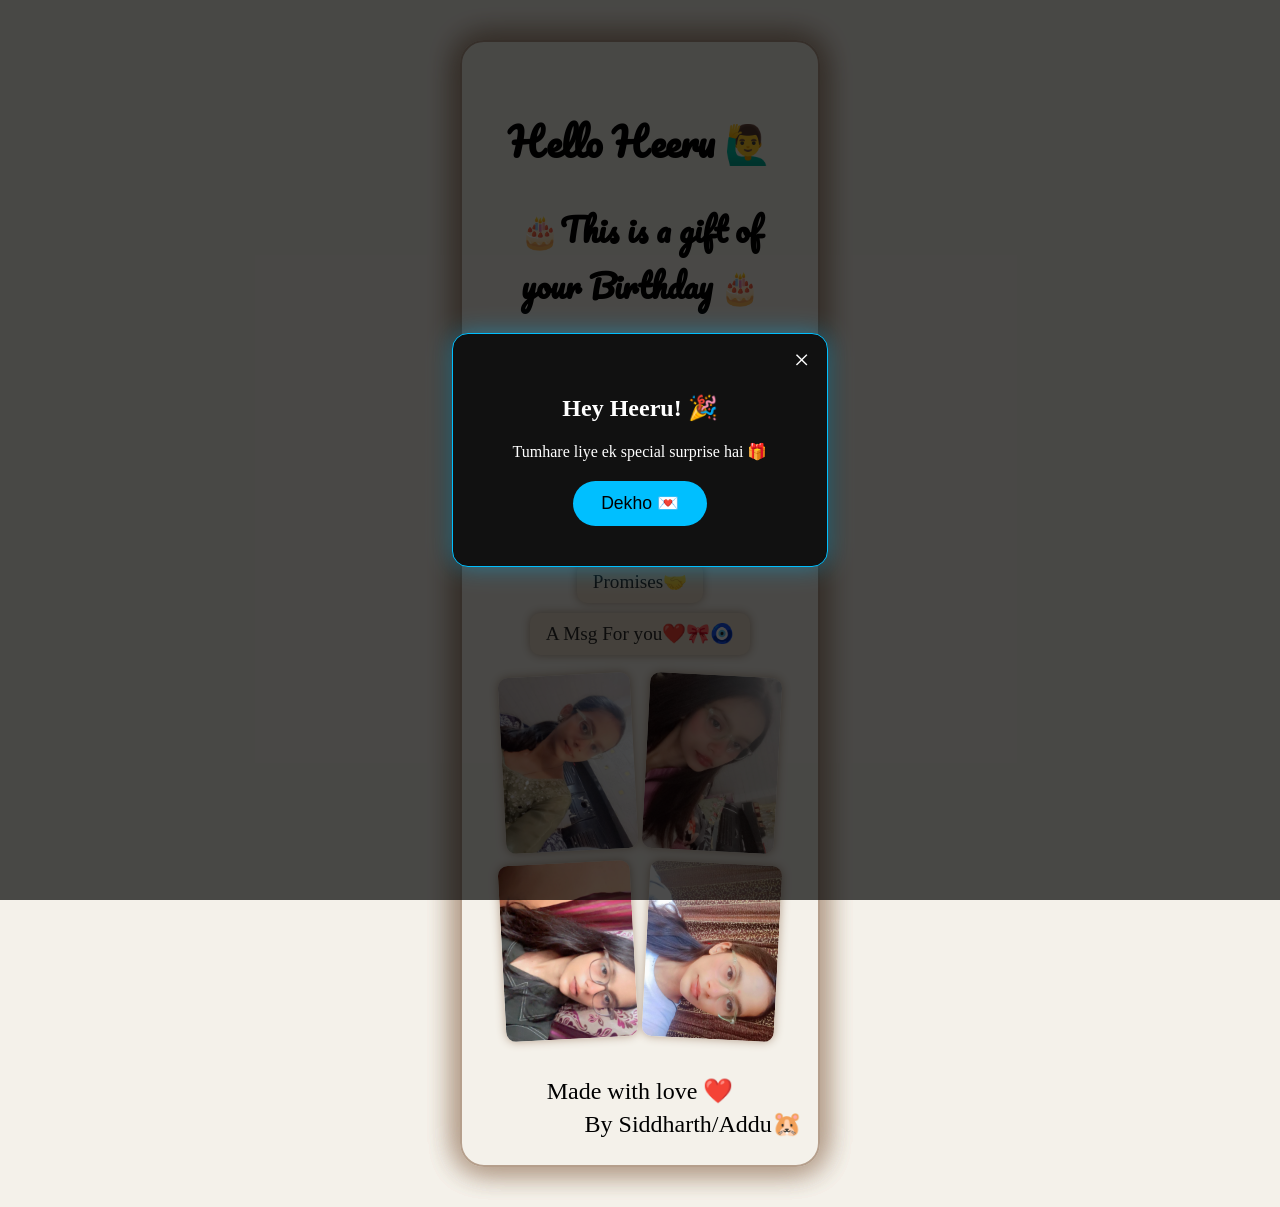
<file: index.html>
<!DOCTYPE html>
<html lang="en">
<head>
    <meta charset="UTF-8">
    <meta name="viewport" content="width=device-width, initial-scale=1.0">
    <title>Happy birthday Heeru🤟</title>
    <link rel="stylesheet" href="style.css">
</head>
<body>
<div class="main-page">
<header>
    <h1 class="heeru-heading">Hello Heeru 🙋‍♂️ </h1>
</header>
<h2 class="line-heading"> 🎂This is a gift of your Birthday 🎂 </h2>
<p class="wish-heading">Happyest Birthday to you Barbie🥳 </p>
<h3 class="gift-heading">🎁Click on the below buttons to see your gift🎁</h3>
<section class="gift-buttons">
<nav>
    <a class="gift-gift" href="./gift.html">Gift 🎁</a>
    <a class="gift-memories" href="./memories.html">Memories📸</a>
</nav>
<nav>
    <a class="gift-promises" href="./promises.html">Promises🤝</a>
    <a class="gift-msg" href="./special-Msg.html">A Msg For you❤️🎀🧿</a>
</nav>
</section>
<section class="img">
    <img class="gift-img1" src="photos/IMG_20260210_185907_317.jpg">
    <img class="gift-img2" src="photos/Copy of IMG_20260122_201703_857.jpg">
    <img class="gift-img3" src="photos/Copy of IMG_20260721_204016_477.jpg">
    <img class="gift-img4" src="photos/Copy of IMG_20260420_181459_060.jpg">
</section>
<footer>
    <div class="credit-content">
        <p>Made with love ❤️</p>
        <p class="credit-text">By Siddharth/Addu🐹</p>
    </div>
</footer>
</div>
    <div class="welcome-overlay" id="welcomeOverlay">
  <div class="welcome-popup">
    <span class="welcome-close" id="welcomeClose">&times;</span>
    <h2>Hey Heeru! 🎉</h2>
    <p>Tumhare liye ek special surprise hai 🎁</p>
    <button id="welcomeBtn" class="welcome-btn">Dekho 💌</button>
  </div>
</div>
  </div>
</div>

<script>
  const welcomeOverlay = document.getElementById("welcomeOverlay");
  const welcomeClose = document.getElementById("welcomeClose");
  const welcomeBtn = document.getElementById("welcomeBtn");

  window.addEventListener("load", () => {
    welcomeOverlay.classList.add("show");
  });

  function closeWelcome() {
    welcomeOverlay.classList.remove("show");
  }

  welcomeClose.addEventListener("click", closeWelcome);
  welcomeBtn.addEventListener("click", closeWelcome);
  welcomeOverlay.addEventListener("click", (e) => {
    if (e.target === welcomeOverlay) closeWelcome();
  });
</script>
</body>
</html>
</file>
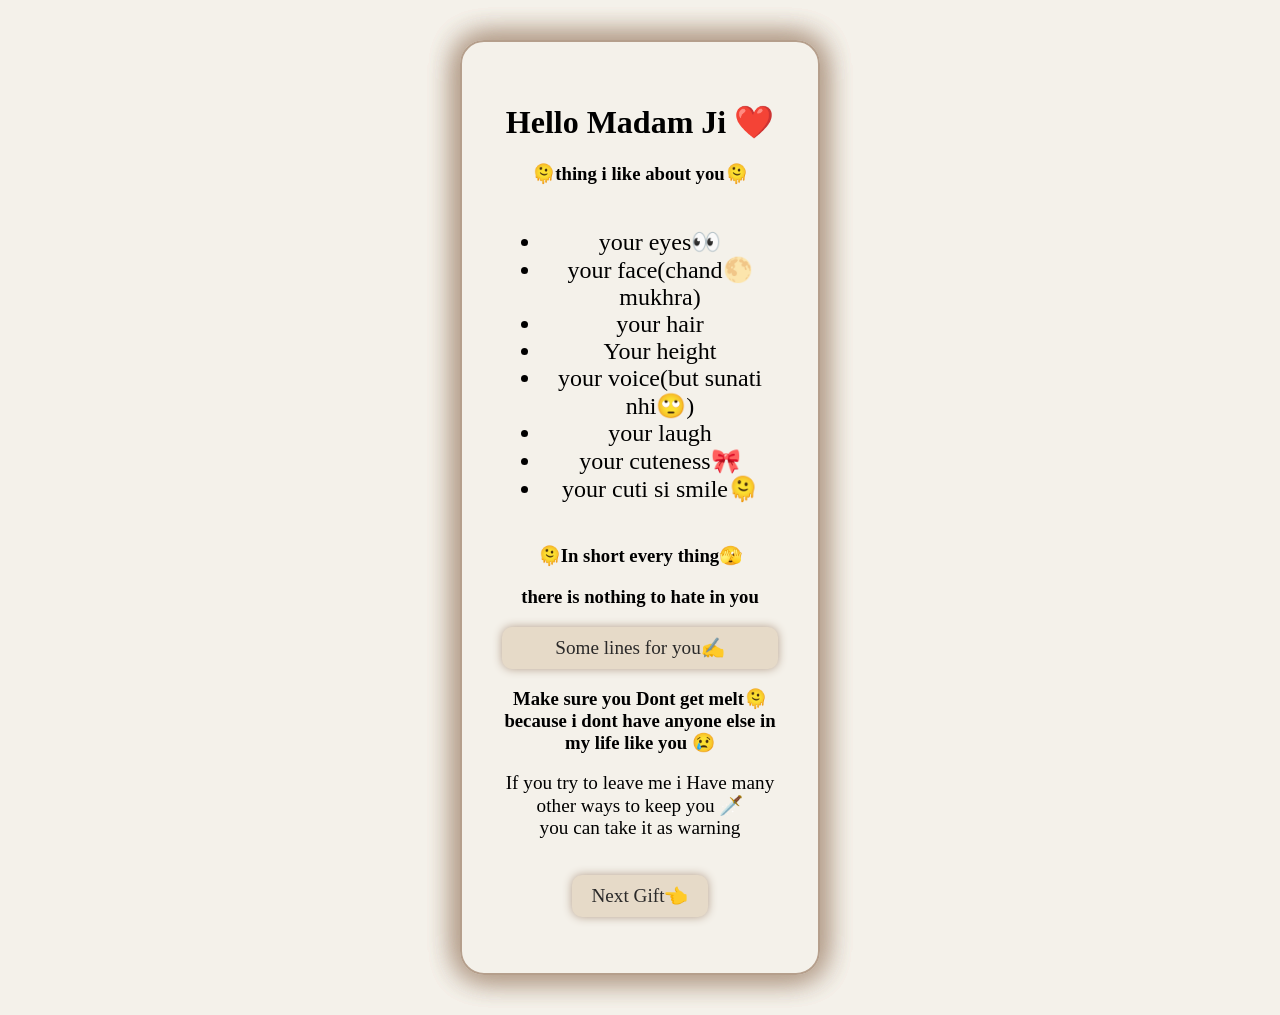
<file: gift.html>
<!DOCTYPE html>
<html lang="en">
<head>
    <meta charset="UTF-8">
    <meta name="viewport" content="width=device-width, initial-scale=1.0">
    <title>Happy Birthday Heeru🤟</title>
    <link rel="stylesheet" href="style.css">
</head>
<body class="gift-page">
    <h1>Hello Madam Ji ❤️</h1>
<section>
    <h3>🫠thing i like about you🫠</h3>
<div class="like">
    <ul>
    <li>your eyes👀</li>
    <li>your face(chand🌕 mukhra)</li>
    <li>your hair</li>
    <li>Your height</li>
    <li>your voice(but sunati nhi🙄)</li>
    <li>your laugh</li>
    <li>your cuteness🎀</li>
    <li>your cuti si smile🫠</li>
</ul>
</div>
<h3>🫠In short every thing🫣</h3>
<h3>there is nothing to hate in you</h3>
</section>
<nav>
    <a class="some-line" href="some line.html">Some lines for you✍️</a>
</nav>
<h3> Make sure you Dont get melt🫠<br>because i dont have anyone else in my life like you 😢</h4>
<p class="warning">If you try to leave me i Have many other ways to keep you 🗡️<br>you can take it as warning</p>
<a class="back-to-main" href="memories.html">Next Gift👈</a>
</body> 
</html>
</file>
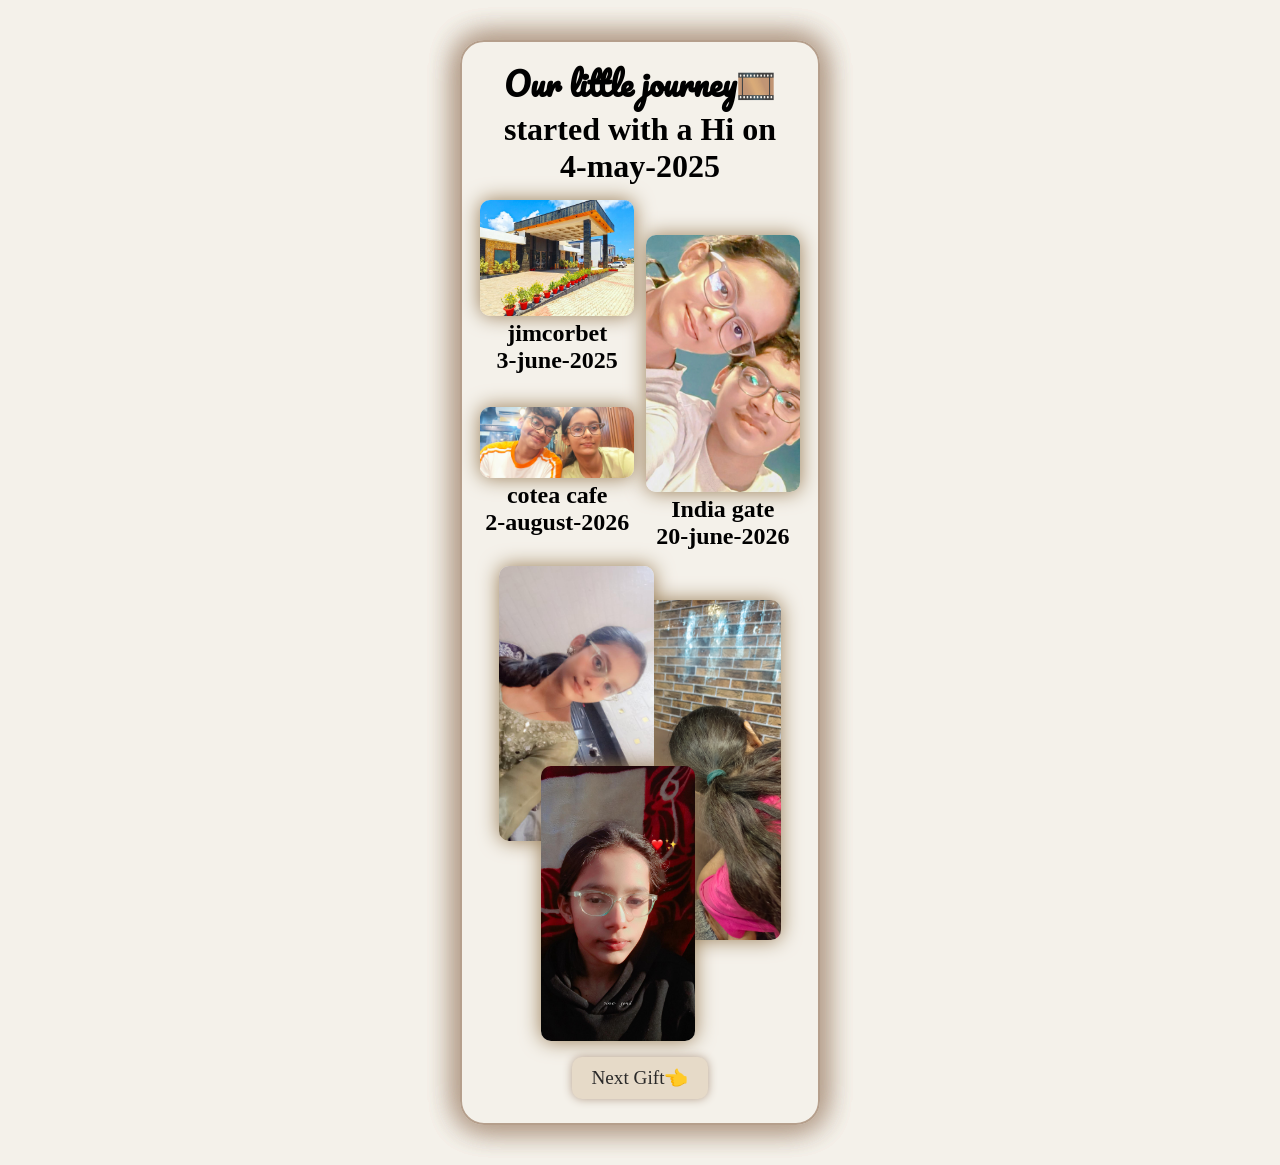
<file: memories.html>
<!DOCTYPE html>
<html lang="en">
<head>
    <meta charset="UTF-8">
    <meta name="viewport" content="width=device-width, initial-scale=1.0">
    <title>Happy Birthday Heeru🤟</title>
    <link rel="stylesheet" href="style.css">
</head>
<body class="memories-page">
  <header>
    <h1 class="telling-memo1">Our little journey🎞️</h1>
    <h2 class="telling-memo2">started with a Hi on <br> 4-may-2025</h2>
  </header>
    <section class="collage">
  <figure class="c1"><img src="photos/image1715.jpg" alt="" width="150"><figcaption>jimcorbet<br>3-june-2025</figcaption></figure>
  <figure class="c2"><img src="photos/IMG_20260911_113327.jpg" alt=""><figcaption>India gate<br>20-june-2026</figcaption></figure>
  <figure class="c3"><img src="photos/IMG_20260802_204621.jpg" alt=""><figcaption>cotea cafe<br>2-august-2026</figcaption></figure>
  <figure class="c5"><img src="photos/IMG_20260705_183541 copy 2.jpg" alt=""></figure>
  <figure class="c4"><img src="photos/IMG_20260210_185907_317.jpg" alt=""></figure>
  <figure class="c6"><img src="photos/IMG_20260808_193720_059.jpg" alt=""></figure>
</section>
<a class="back-to-main" href="promises.html">Next Gift👈</a>
</body>
</file>
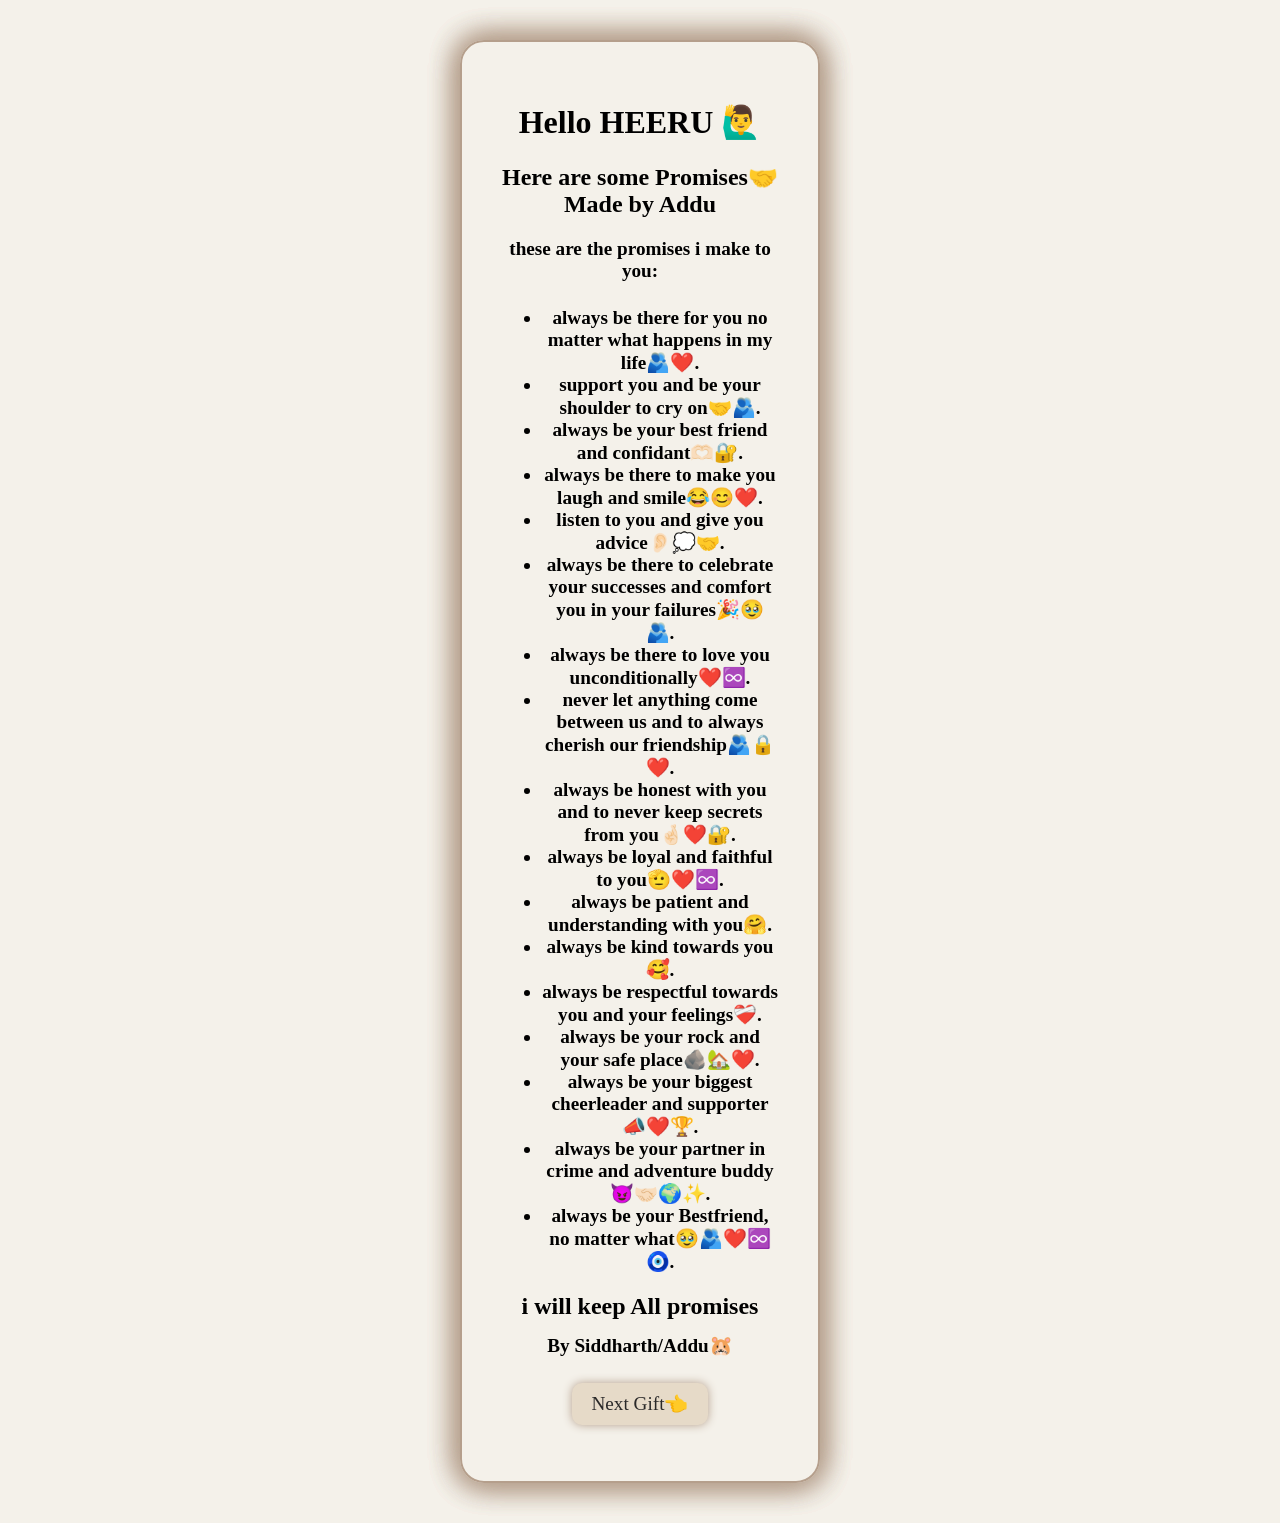
<file: promises.html>
<!DOCTYPE html>
<html lang="en">
<head>
    <meta charset="UTF-8">
    <meta name="viewport" content="width=device-width, initial-scale=1.0">
    <title>Happy birthday Heeru🤟</title>
    <link rel="stylesheet" href="style.css">
</head>
<body class="promises-page">
    <h1>Hello HEERU 🙋‍♂️</h1>
    <h2>Here are some Promises🤝<br>Made by Addu</h2>
    <h4 class="telling">these are the promises i make to you:</h4>
<section">
    <ul class="promises">
        <li><b>always be there for you no matter what happens in my life🫂❤️.<b></b></li>
        <li><b>support you and be your shoulder to cry on🤝🫂.</b></li>
        <li><b>always be your best friend and confidant🫶🏻🔐.</b></li>
        <li><b>always be there to make you laugh and smile😂😊❤️.</b></li>
        <li><b>listen to you and give you advice👂🏻💭🤝.</b></li>
        <li><b>always be there to celebrate your successes and comfort you in your failures🎉🥹🫂.</b></li>
        <li><b>always be there to love you unconditionally❤️♾️.</b></li>
        <li><b></b>never let anything come between us and to always cherish our friendship🫂🔒❤️.</b></li>
        <li><b>always be honest with you and to never keep secrets from you🤞🏻❤️🔐.</b></li>
        <li><b>always be loyal and faithful to you🫡❤️♾️.</b></li>
        <li><b>always be patient and understanding with you🤗.</b></li>
        <li><b>always be kind towards you🥰.</b></li>
        <li><b>always be respectful towards you and your feelings❤️‍🩹.</b></li>
        <li><b>always be your rock and your safe place🪨🏡❤️.</b></li>
        <li><b>always be your biggest cheerleader and supporter📣❤️🏆.</b></li>
        <li><b>always be your partner in crime and adventure buddy😈🤝🏻🌍✨.</b></li>
        <li><b>always be your Bestfriend, no matter what🥹🫂❤️♾️🧿.</b></li> 
    </ul>
</section>  
<footer>
    <h3 class="g">i will keep All promises</h3>
    <h4 class="credit-text-p">By Siddharth/Addu🐹</h4>
<a class="back-to-main" href="special-Msg.html">Next Gift👈</a>
</body>
</html>
</file>
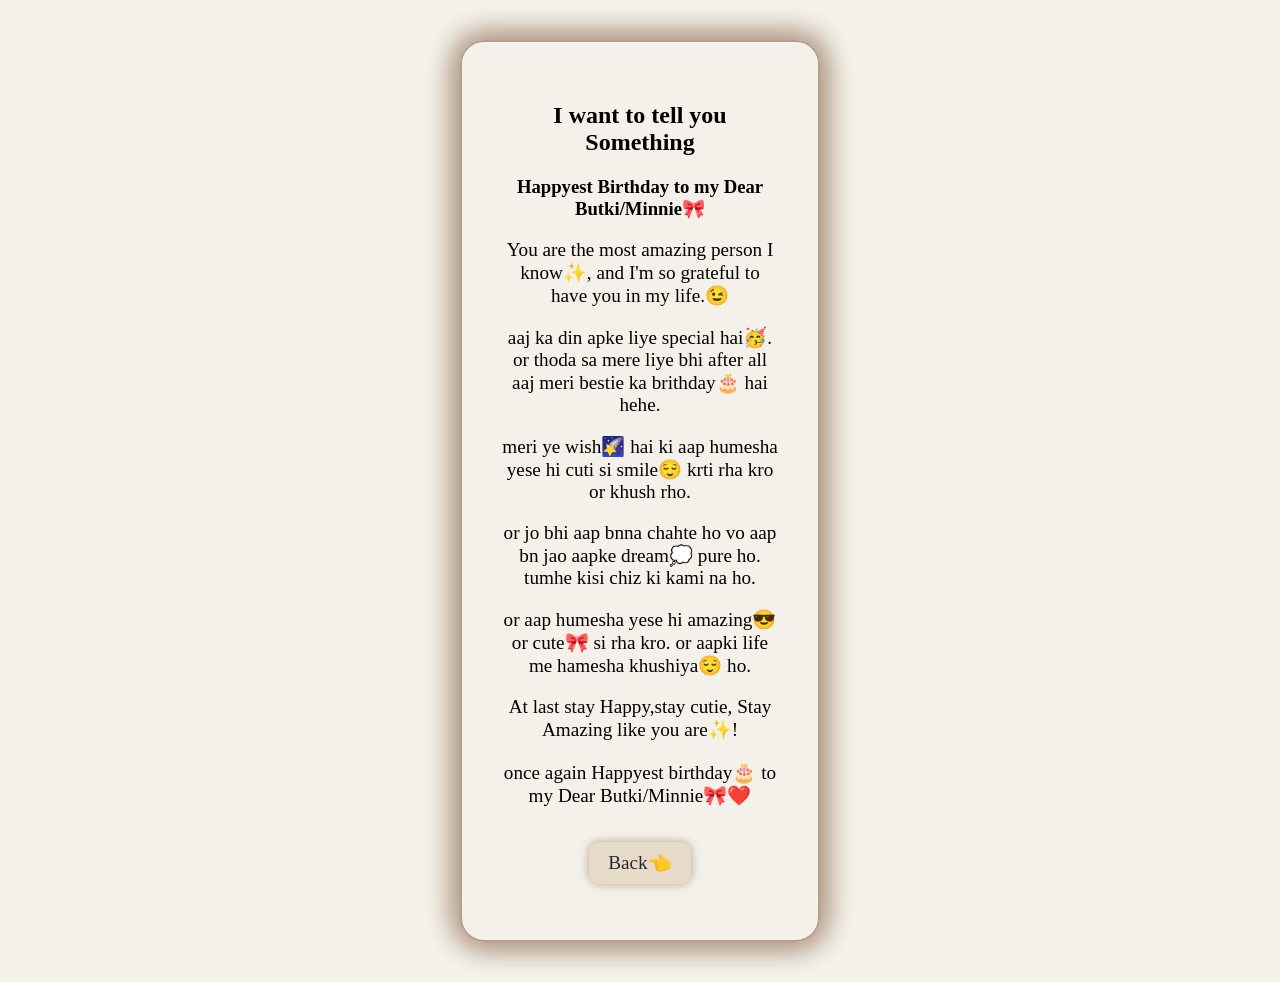
<file: some line.html>
<!DOCTYPE html>
<html lang="en">
<head>
    <meta charset="UTF-8">
    <meta name="viewport" content="width=device-width, initial-scale=1.0">
    <title>Happy birthday Heeru🤟</title>
    <link rel="stylesheet" href="style.css">
</head>
<body class="page-some-lines">
    <header>
        <h2>I want to tell you Something</h2>
        <h3>Happyest Birthday to my Dear Butki/Minnie🎀</h3>
    </header>
    <section>
        <p class="some-lines">You are the most amazing person I know✨, and I'm so grateful to have you in my life.😉</p>
        <p class="some-lines">aaj ka din apke liye special hai🥳. or thoda sa mere liye bhi after all aaj meri bestie ka brithday🎂 hai hehe.</p>
        <p class="some-lines">meri ye wish🌠 hai ki aap humesha yese hi cuti si smile😌 krti rha kro or khush rho. </p>
        <p class="some-lines">or jo bhi aap bnna chahte ho vo aap bn jao aapke dream💭 pure ho. tumhe kisi chiz ki kami na ho.</p>
        <p class="some-lines">or aap humesha yese hi amazing😎 or cute🎀 si rha kro. or aapki life me hamesha khushiya😌 ho.</p>
        <p class="some-lines"> At last stay Happy,stay cutie, Stay Amazing like you are✨!</p>
        <p class="some-lines">once again Happyest birthday🎂 to my Dear Butki/Minnie🎀❤️</p>
    </section>
    <a class="back-to-main" href="gift.html">Back👈</a>
</body>
</html>
</file>
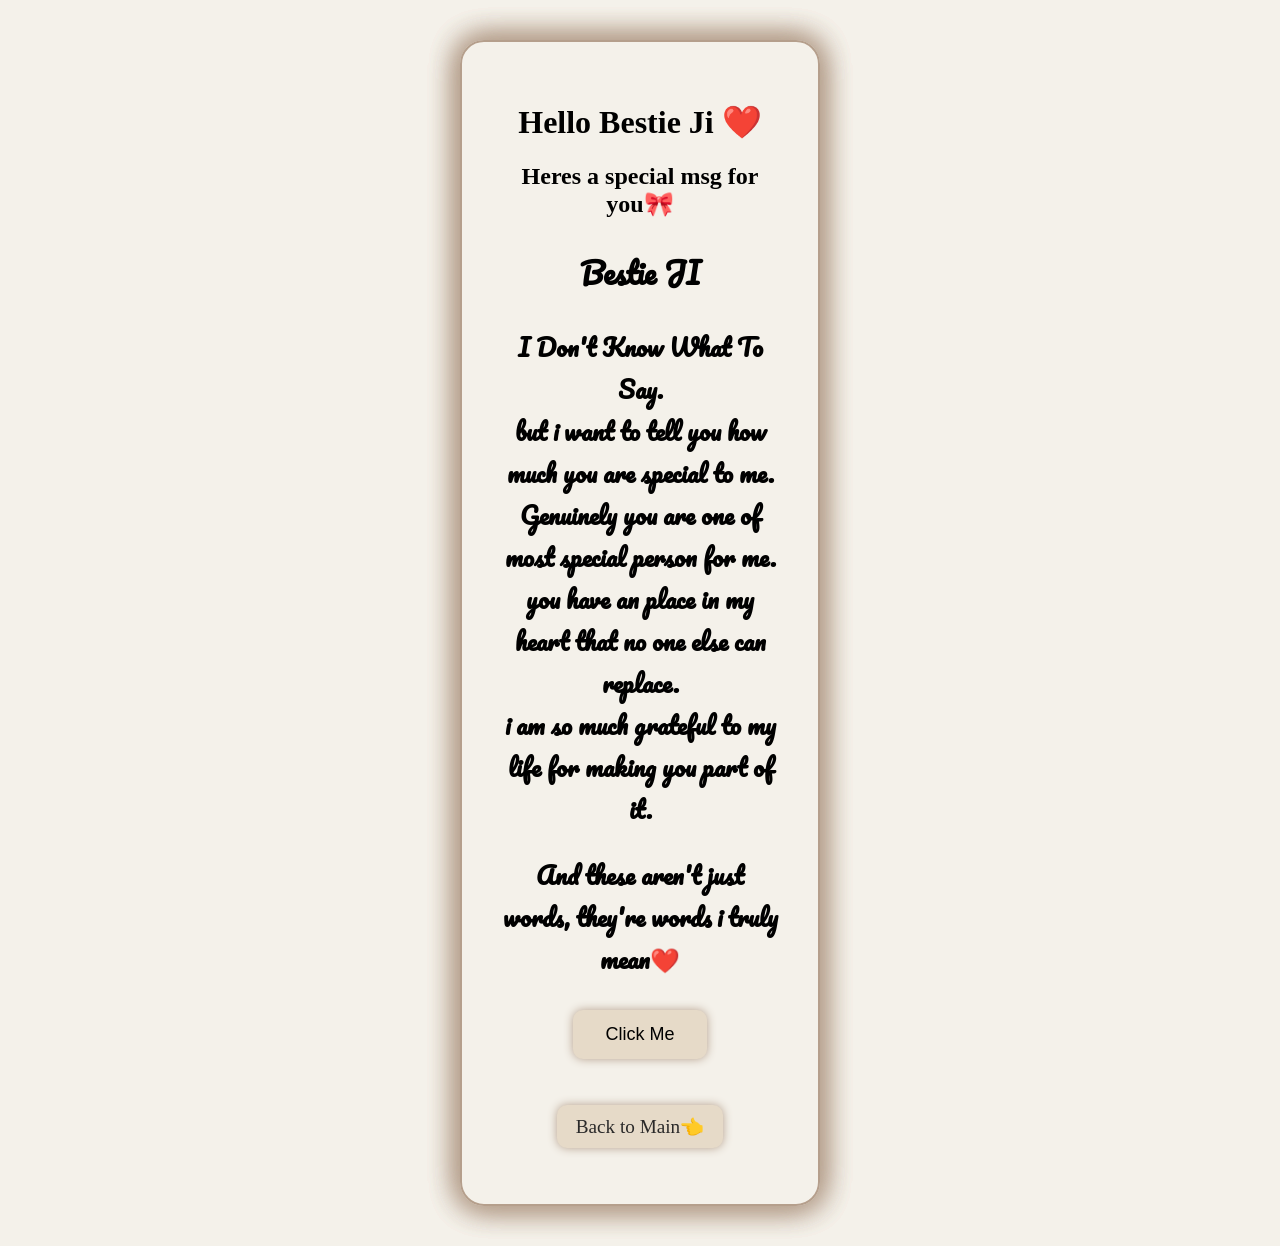
<file: special-Msg.html>
<!DOCTYPE html>
<html lang="en">
<head>
    <meta charset="UTF-8">
    <meta name="viewport" content="width=device-width, initial-scale=1.0">
    <title>Happy Birthday Heeru🤟</title>
    <link rel="stylesheet" href="style.css">

    <style>
      #loveBtn {
        display: block;
        margin: 30px auto;
        padding: 14px 32px;
        font-size: 18px;
        background: #e6dac8;
        box-shadow: 0 0 10px #b59f8c;
        color: #000;
        border: none;
        border-radius: 10px;
        cursor: pointer;
      }
      .overlay {
        position: fixed;
        inset: 0;
        background: rgba(0, 0, 0, 0.7);
        display: none;
        justify-content: center;
        align-items: center;
        z-index: 1000;
      }
      .overlay.show { display: flex; }
      .popup {
        position: relative;
        background: #111;
        color: #fff;
        padding: 40px 60px;
        border-radius: 16px;
        border: 1px solid #b59f8c;
        box-shadow: 0 0 25px #b59f8c(0, 191, 255, 0.4);
        text-align: center;
        min-width: 300px;
        max-height: 90vh;
        overflow-y: auto;
      }
      .lines {
        min-height: 17rem;
        text-align: center;
      }
      .lines p {
        display: block;
        margin: 0;
        font-size: 1.6rem;
        line-height: 2.1rem;
        letter-spacing: 3px;
        animation: fadeIn 0.3s ease;
      }
      @keyframes fadeIn {
        from { opacity: 0; transform: translateY(6px); }
        to   { opacity: 1; transform: translateY(0); }
      }
      .close {
        position: absolute;
        top: 10px;
        right: 18px;
        font-size: 28px;
        cursor: pointer;
      }
      #replyBtn {
        display: none;
        margin: 20px auto 0;
        padding: 12px 28px;
        font-size: 1.1rem;
        background: #ff4d6d;
        color: #fff;
        border: none;
        border-radius: 30px;
        cursor: pointer;
        animation: fadeIn 0.4s ease;
      }
      #replyBtn:hover { background: #ff2e57; }
      #replyMsg {
        margin-top: 16px;
        font-size: 1.3rem;
        color: #ff4d6d;
        animation: fadeIn 0.4s ease;
      }
    </style>
</head>
<body class="special-page">
    <Header>
        <h1>Hello Bestie Ji ❤️</h1>
        <h2>Heres a special msg for you🎀</h2>
    </Header>
    <section>
        <div class="msg">
            <p class="pointing"><b>Bestie JI</b></p>
            <p>I Don't Know What To Say.<br> but i want to tell you how much you are special to me.<br>Genuinely you are one of most special person for me.<br> you have an place in my heart that no one else can replace. <br> i am so much grateful to my life for making you part of it.</p>
            <p><b>And these aren't just words, they're words i truly mean❤️</b></p>
        </div>
    </section>

    <button id="loveBtn">Click Me</button>

    <div class="overlay" id="overlay">
      <div class="popup">
        <span class="close" id="closeBtn">&times;</span>
        <div id="typedText" class="lines"></div>
        <button id="replyBtn">I Love You Too Addu ❤️</button>
        <div id="replyMsg"></div>
      </div>
    </div>

    <script>
      const btn = document.getElementById("loveBtn");
      const overlay = document.getElementById("overlay");
      const typedText = document.getElementById("typedText");
      const closeBtn = document.getElementById("closeBtn");
      const replyBtn = document.getElementById("replyBtn");
      const replyMsg = document.getElementById("replyMsg");

      const steps = [
        "I",
        "I L",
        "I LO",
        "I LOV",
        "I LOVE",
        "I LOVE Y",
        "I LOVE YO",
        "I LOVE YOU",
        "I LOVE YOU H",
        "I LOVE YOU He",
        "I LOVE YOU Hee",
        "I LOVE YOU Heer",
        "I LOVE YOU Heeru",
        "I LOVE YOU Heeru❤️"
      ];

      let timer;

      function addLine(text) {
        const p = document.createElement("p");
        p.textContent = text;
        typedText.appendChild(p);
      }

      function typeMessage() {
        let i = 0;
        typedText.innerHTML = "";
        replyMsg.textContent = "";
        replyBtn.style.display = "none";
        clearInterval(timer);

        addLine(steps[0]);

        timer = setInterval(() => {
          i++;
          if (i >= steps.length) {
            clearInterval(timer);
            replyBtn.style.display = "block";   // last line ke baad button dikhao
            return;
          }
          addLine(steps[i]);
        }, 500);
      }

      btn.addEventListener("click", () => {
        overlay.classList.add("show");
        typeMessage();
      });

      replyBtn.addEventListener("click", () => {
        replyMsg.textContent = "Love you too! 🥰";
        replyBtn.style.display = "none";
      });

      function closePopup() {
        overlay.classList.remove("show");
        clearInterval(timer);
      }

      closeBtn.addEventListener("click", closePopup);
      overlay.addEventListener("click", (e) => {
        if (e.target === overlay) closePopup();
      });
    </script>
    <a CLass="back-to-main" href="index.html">Back to Main👈</a>
</body>
</html>
</file>
<file: style.css>
@import url('https://fonts.googleapis.com/css2?family=Pacifico&display=swap');
* { box-sizing: border-box; }
html { font-size: min(4vw, 16px); }
body {
    background-color: #f4f1ea;
    text-align: center;
    margin: 0;
    padding: 0;
    overflow-x: hidden;
}
img { max-width: 100%; height: auto; display: block; }
.main-page, .gift-page, .promises-page, .special-page, .page-some-lines, .memories-page {
    width: 22.5rem;
    height: auto;
    margin: 2.5rem auto;
    padding: 2.5rem;
    border-radius: 1.5rem;
    border: 2px solid #b59f8c;
    box-shadow: 0 0 30px #b59f8c, 0 0 30px #b59f8c, 0 0 30px #b59f8c;
}
.heeru-heading { font-family: "Pacifico", cursive; font-size: 2.4rem; }
.line-heading { font-family: "Pacifico", cursive; font-size: 2rem; }
.wish-heading, .message-heading { font-family: "Pacifico", cursive; font-size: 1.5rem; }
.telling-memo1 {
    font-size: 2rem;
    position: relative;
    transform: translate(0, -3rem);
    font-family: "Pacifico", cursive;
}
.telling-memo2 {
    font-size: 2rem;
    position: relative;
    transform: translate(0, -4.7rem);
    font-family: Georgia, 'Times New Roman', Times, serif;
}
footer p { margin: 0; }
.credit-content { text-align: center; font-size: 1.5rem; transform: translateY(30%); }
.credit-text { margin: 5px; position: relative; transform: translateX(20%); }
.credit-text-p { margin: -0.6rem 0.6rem 0.6rem; position: relative; font-size: 1.2rem; }
.gift-buttons {
    display: flex;
    flex-direction: column;
    align-items: center;
    gap: 0.5rem;
    margin-top: 0;
}
.gift-buttons nav {
    display: flex;
    justify-content: center;
    flex-wrap: wrap;
    gap: 0.6rem;
}
.gift-gift, .gift-promises, .gift-memories, .gift-msg {
    display: inline-block;
    padding: 0.6rem 1rem;
    font-size: 1.2rem;
    text-decoration: none;
    color: #2a2929;
    background-color: #e6dac8;
    border-radius: 10px;
    box-shadow: 0 0 10px #b59f8c;
    transition: background-color 0.3s ease, transform 0.15s ease;
}
.gift-gift:hover, .gift-promises:hover, .gift-memories:hover, .gift-msg:hover {
    background-color: #d4c1a3;
    transform: scale(1.05);
}
.gift-gift:active, .gift-promises:active, .gift-memories:active, .gift-msg:active {
    background-color: #c9b18a;
    transform: scale(0.95);
}
.some-line, .back-to-main {
    padding: 0.6rem 1.2rem;
    font-size: 1.2rem;
    text-decoration: none;
    color: #2a2929;
    background-color: #e6dac8;
    border-radius: 10px;
    box-shadow: 0 0 10px #b59f8c;
    transition: background-color 0.3s ease, transform 0.2s ease;
    justify-content: center;
    align-items: center;
}
.some-line { display: flex; margin-top: 0; }
.back-to-main { display: inline-block; margin: 1rem 0; }
.some-line:hover, .back-to-main:hover {
    background-color: #d4c1a3;
    transform: scale(1.05);
}
.like { display: flex; flex-wrap: wrap; text-align: center; margin-top: 0; font-size: 1.5rem; }
.telling, .warning, .some-lines, .promises { font-size: 1.2rem; margin-top: 0; }
.g { font-size: 1.5rem; margin-top: 0; }
.msg { font-size: 1.5rem; margin-top: 0; font-family: "Pacifico", cursive; font-weight: bold; }
.pointing { font-family: "Pacifico", cursive; font-size: larger; font-weight: bolder; }
.img {
    display: grid;
    grid-template-columns: repeat(2, 1fr);
    gap: 0.75rem;
    margin: 1.25rem auto;
    max-width: 100%;
}
.img img {
    width: 100%;
    aspect-ratio: 3 / 4;
    object-fit: cover;
    border-radius: 10px;
    box-shadow: 0 0 10px #b59f8c;
}
.img img:nth-child(odd)  { transform: rotate(-3deg); }
.img img:nth-child(even) { transform: rotate(3deg); }
.heart1, .heart2, .heart3 { display: none; }
.collage {
    position: relative;
    width: 100%;
    aspect-ratio: 1 / 2.5;
    margin: 1.25rem 0 2rem;
}
.collage figure {
    position: absolute;
    width: 56%;
    margin: 0;
    font-weight: bold;
    font-size: 1.5rem;
}
.collage img { width: 100%; object-fit: cover; border-radius: 10px; box-shadow: 0 0 20px #9a7d57; }
.collage figcaption { margin-top: 4px; }

.c1 { left: -8%;  top: -12.5%; }
.c2 { right: -8%; top: -7.5%; }
.c3 { left: -8%;  top: 17.5%; }
.c4 { right: 45%; top: 40.5%; }
.c5 { left: 45%;  top: 45.5%; }
.c6 { right: 30%; top: 69.5%; }
.memories-page .back-to-main {
    position: relative;
    top: 2rem;
    left: 0;
}
.overlay {
  position: fixed;
  inset: 0;
  background: rgba(0, 0, 0, 0.7);
  display: none;
  justify-content: center;
  align-items: center;
  z-index: 1000;
}
.overlay.show {
  display: flex;
}
.popup {
  position: relative;
  background: #111;
  color: #fff;
  padding: 40px 60px;
  border-radius: 16px;
  border: 1px solid #e6dac8;
  box-shadow: 0 0 25px #e6dac8 (0, 191, 255, 0.4);
  text-align: center;
  min-width: 300px;
}
.lines {
  min-height: 17rem;
  text-align: center;
}
.lines p {
  margin: 0;
  font-size: 1.6rem;
  line-height: 2.1rem;
  letter-spacing: 3px;
  animation: fadeIn 0.3s ease;
}
@keyframes fadeIn {
  from { opacity: 0; transform: translateY(6px); }
  to   { opacity: 1; transform: translateY(0); }
}
@keyframes blink {
  50% { opacity: 0; }
}
.close {
  position: absolute;
  top: 10px;
  right: 18px;
  font-size: 28px;
  cursor: pointer;
}
.welcome-overlay {
  position: fixed;
  inset: 0;
  background: rgba(0, 0, 0, 0.7);
  display: none;
  justify-content: center;
  align-items: center;
  z-index: 1000;
}
.welcome-overlay.show { display: flex; }
.welcome-popup {
  position: relative;
  background: #111;
  color: #fff;
  padding: 40px 60px;
  border-radius: 16px;
  border: 1px solid #00bfff;
  box-shadow: 0 0 25px rgba(0, 191, 255, 0.4);
  text-align: center;
  min-width: 300px;
}
.welcome-popup p { margin: 12px 0 20px; }
.welcome-close {
  position: absolute;
  top: 10px;
  right: 18px;
  font-size: 28px;
  cursor: pointer;
}
.welcome-btn {
  display: inline-block;
  padding: 12px 28px;
  font-size: 1.1rem;
  background: #00bfff;
  color: #000;
  border: none;
  border-radius: 30px;
  cursor: pointer;
}
#replyBtn {
  display: none;
  margin: 20px auto 0;
  padding: 12px 28px;
  font-size: 1.1rem;
  background: #ff4d6d;
  color: #fff;
  border: none;
  border-radius: 30px;
  cursor: pointer;
}
#replyMsg {
  margin-top: 16px;
  font-size: 1.3rem;
  color: #ff4d6d;
}
</file>
